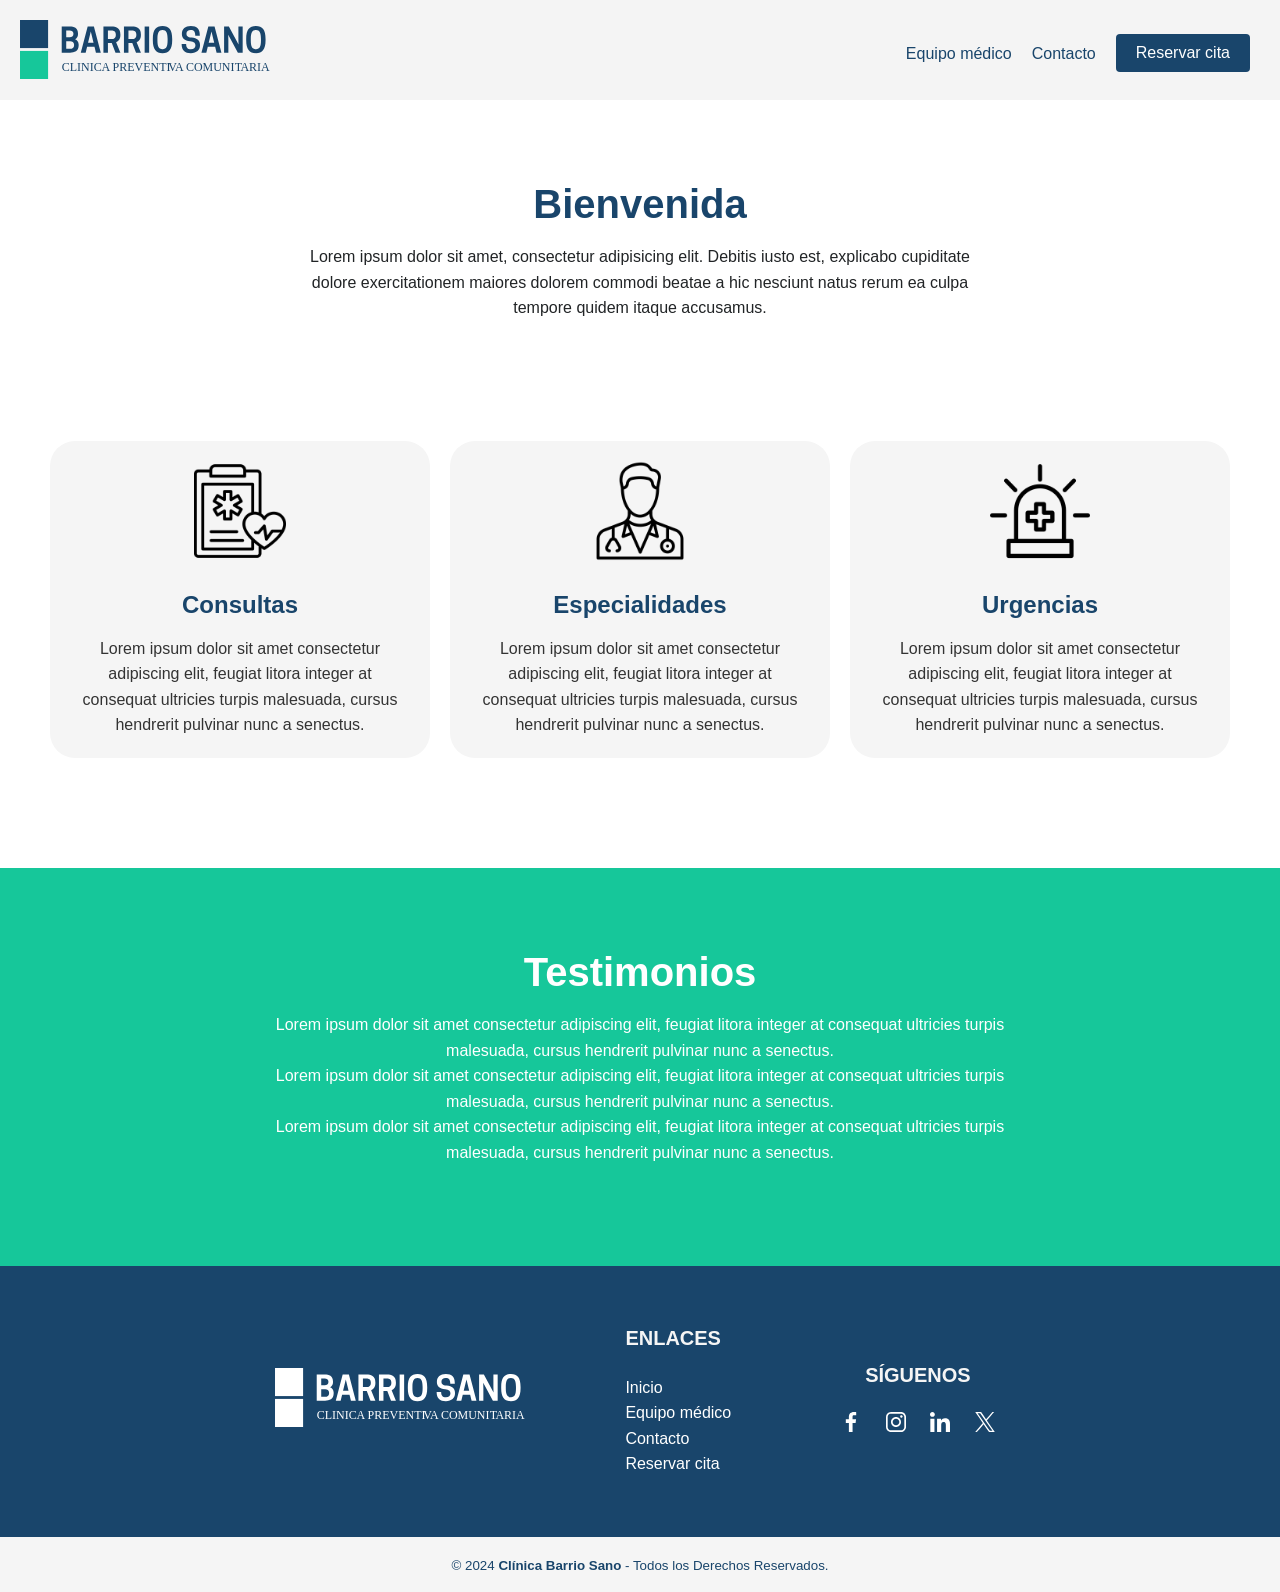
<file: index.html>
<!DOCTYPE html>
<html lang="es">

<head>
    <meta charset="UTF-8">
    <meta name="viewport" content="width=device-width, initial-scale=1.0">
    <title>Clinica Barrio Sano</title>
    <link rel="stylesheet" href="assets/styles/main.css">
    <script src="assets/js/script.js"></script>
</head>

<body>
    <header class="header">
        <div class="header__logo">
            <a href="index.html"><img src="assets/images/logo-clinica.svg" alt="Logo Clínica del Barrio Lorem Ipsum"
                    class="header__logo--img"></a>

            <nav class="header__nav">
                <ul class="header__nav--list">
                    <li class="header__nav--item"><a href="equipo-medico.html" class="header__nav--link">Equipo
                            médico</a></li>
                    <li class="header__nav--item"><a href="contacto.html" class="header__nav--link">Contacto</a></li>
                    <li class="header__nav--item"><button class="header__nav--btn">Reservar cita</button></li>
                </ul>
            </nav>
        </div>
    </header>

    <main class="main">
        <section class="main__bienvenida">
            <div class="main__bienvenida--caja">
                <h1 class="main__bienvenida--titulo">Bienvenida</h1>
                <p class="main__bienvenida--texto">Lorem ipsum dolor sit amet, consectetur adipisicing elit. Debitis iusto est, explicabo cupiditate dolore
                    exercitationem maiores dolorem commodi beatae a hic nesciunt natus rerum ea culpa tempore quidem itaque
                    accusamus.</p>
            </div>
        </section>

        <section class="main__servicios">
            <div class="main__servicios--contenedor">
                <div class="main__servicios--contIcono">
                    <img src="assets/images/consultas.png" alt="ícono consultas" class="main__servicios--icono">
                </div>

                <div class="servicios__CajaTexto">
                    <h2 class="servicios__CajaTexto--titulo">Consultas</h2>
                    <p class="servicios__CajaTexto--parrafo">Lorem ipsum dolor sit amet consectetur adipiscing elit, feugiat litora integer at consequat
                        ultricies
                        turpis malesuada, cursus hendrerit pulvinar nunc a senectus.</p>
                </div>
            </div>
            <div class="main__servicios--contenedor">
                <div class="main__servicios--contIcono">
                    <img src="assets/images/especialidades.png" alt="ícono especialidades" class="main__servicios--icono">
                </div>
                <div class="servicios__CajaTexto">
                    <h2 class="servicios__CajaTexto--titulo">Especialidades</h2>
                    <p class="servicios__CajaTexto--parrafo">Lorem ipsum dolor sit amet consectetur adipiscing elit, feugiat litora integer at consequat
                        ultricies
                        turpis malesuada, cursus hendrerit pulvinar nunc a senectus.</p>
                </div>  
            </div>
            <div class="main__servicios--contenedor">
                <div class="main__servicios--contIcono">
                    <img src="assets/images/urgencias.png" alt="ícono urgencias" class="main__servicios--icono">
                </div>
                <div class="servicios__CajaTexto">
                    <h2 class="servicios__CajaTexto--titulo">Urgencias</h2>
                    <p class="servicios__CajaTexto--parrafo">Lorem ipsum dolor sit amet consectetur adipiscing elit, feugiat litora integer at consequat
                        ultricies
                        turpis malesuada, cursus hendrerit pulvinar nunc a senectus.</p>
                </div>
            </div>
        </section>

        <section class="main__testimonios">
                <h1 class="main__testimonios--titulo">Testimonios</h1>
                <p class="main__testimonio--parrafo">Lorem ipsum dolor sit amet consectetur adipiscing elit, feugiat litora integer at consequat ultricies
                    turpis
                    malesuada, cursus hendrerit pulvinar nunc a senectus.</p>
                <p class="main__testimonio--parrafo">Lorem ipsum dolor sit amet consectetur adipiscing elit, feugiat litora integer at consequat ultricies
                    turpis
                    malesuada, cursus hendrerit pulvinar nunc a senectus.</p>
                <p class="main__testimonio--parrafo">Lorem ipsum dolor sit amet consectetur adipiscing elit, feugiat litora integer at consequat ultricies
                    turpis
                    malesuada, cursus hendrerit pulvinar nunc a senectus.</p>
        </section>
    </main>

    <footer class="footer">
        <div class="footer__contenedor1">
            <div class="footer__contenedor--caja">
                <figure>
                    <a href="#">
                        <img src="assets/images/logo-blanco.svg" alt="logo de Clínica Barrio Sano">
                    </a>
                </figure>
            </div>
            <div class="footer__contenedor--caja">
                <h3 class="footer__enlaces--titulo">ENLACES</h3>
                <ul class="footer__enlaces--list">
                    <li><a href="index.html" class="footer__enlaces--link">Inicio</a></li>
                    <li><a href="equipo-medico.html" class="footer__enlaces--link">Equipo médico</a></li>
                    <li><a href="contacto.html" class="footer__enlaces--link">Contacto</a></li>
                    <li><a href="#" class="footer__enlaces--link">Reservar cita</a></li>
            </div>
            <div class="footer__contenedor--caja">
                <h3 class="footer__redes--titulos">SÍGUENOS</h3>
                <div class="footer__redes>">
                    <a href="#" class="footer__redes--item"><img src="assets/images/facebook.svg" class="footer__redes--img"></a>
                    <a href="#" class="footer__redes--item"><img src="assets/images/instagram.svg" class="footer__redes--img"></a>
                    <a href="#" class="footer__redes--item"><img src="assets/images/linkedin.svg" class="footer__redes--img"></a>
                    <a href="#" class="footer__redes--item"><img src="assets/images/x.svg" class="footer__redes--img"></a>
                </div>
            </div>
        </div>
        <div class="footer__contenedor2">
            <small> &copy; 2024 <b>Clínica Barrio Sano</b> - Todos los Derechos Reservados.</small>
        </div>        
    </footer>

</body>

</html>
</file>
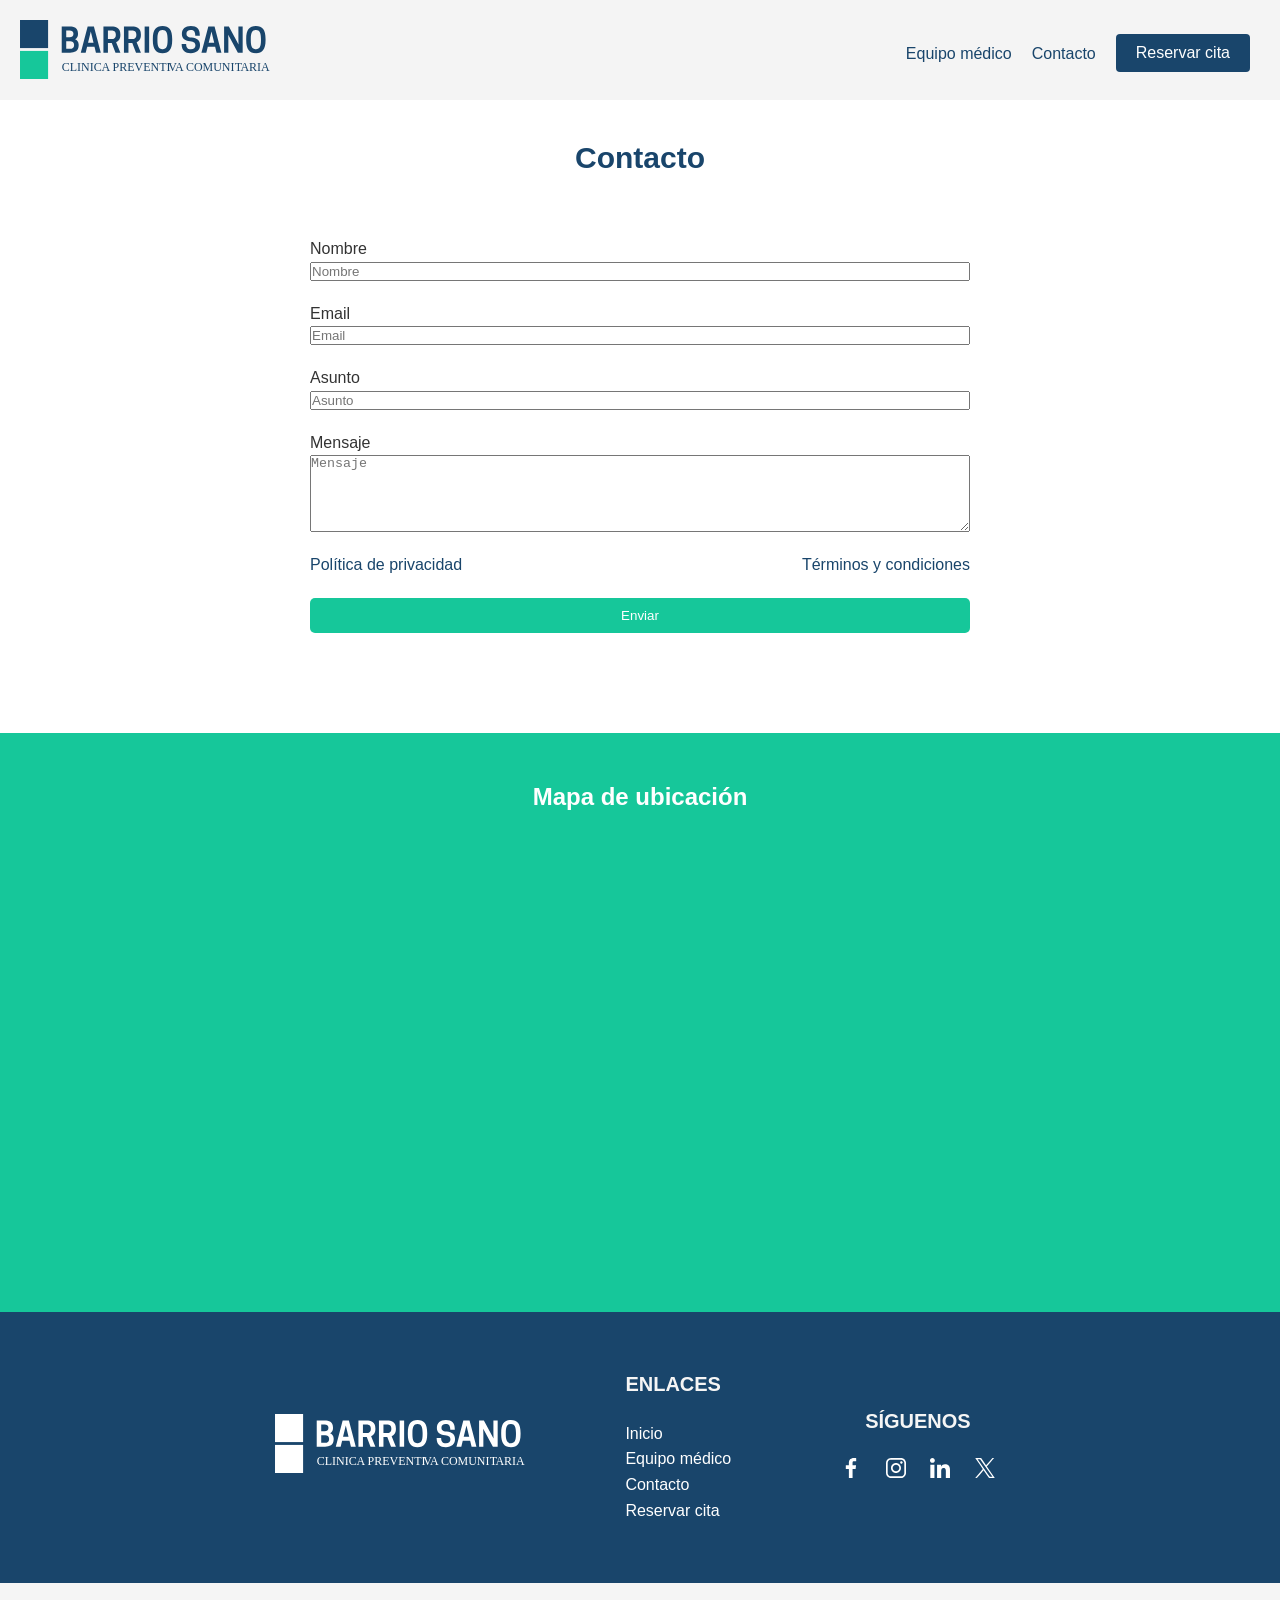
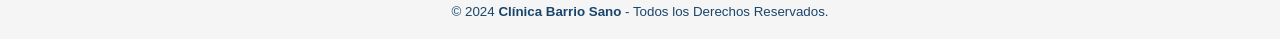
<file: contacto.html>
<!DOCTYPE html>
<html lang="es">

<head>
    <meta charset="UTF-8">
    <meta name="viewport" content="width=device-width, initial-scale=1.0">
    <title>Contacto</title>
    <link rel="stylesheet" href="assets/styles/main.css">
    <script src="assets/js/script.js"></script>
</head>

<body>
    <header class="header">
        <div class="header__logo">
            <a href="index.html"><img src="assets/images/logo-clinica.svg"
                    alt="Logo Clínica del Barrio Lorem Ipsum" class="header__logo--img"></a>

            <nav class="header__nav">
                <ul class="header__nav--list">
                    <li class="header__nav--item"><a href="equipo-medico.html" class="header__nav--link">Equipo médico</a></li>
                    <li class="header__nav--item"><a href="contacto.html" class="header__nav--link">Contacto</a></li>
                    <li class="header__nav--item"><button class="header__nav--btn">Reservar cita</button></li>
                </ul>
            </nav>
        </div>
    </header>

    <main class="main__contenedorContacto">
    <div id="doctores-info"></div>

            <form class="form__contenedor">
                <h2 class="form__contenedor--titulo">Contacto</h2>
                <div class="form__Formuario">
    
                    <label for="name" class="form__Formulario--label">Nombre</label>
                    <input type="text" name="name" id="name" placeholder="Nombre" tabindex="1">
    
                    <label for="email" class="form__Formulario--label">Email</label>
                    <input type="email" name="email" id="email" placeholder="Email" tabindex="2">
    
                    <label for="topic" class="form__Formulario--label">Asunto</label>
                    <input type="tel" name="topic" id="topic" placeholder="Asunto" tabindex="3">
    
                    <label form="message" class="form__Formulario--label">Mensaje</label>
                    <textarea name="message" id="message" cols="30" rows="5" placeholder="Mensaje" tabindex="4"></textarea>
    
                    <div class="form__contenedorPoliticas">
                        <div class="form__contenedorPoliticas--cajaTxt">
                            <a href="#" class="form__contenedorPoliticas--txt">Política de privacidad</a>
                        </div>
                        <div class="form__contenedorPoliticas--cajaTxt">
                            <a href="#" class="form__contenedorPoliticas--txt">Términos y condiciones</a>
                        </div>
                    </div>
    
                    <input type="submit" value="Enviar" tabindex="5" class="form__botonFormulario">
    
                </div>
            </form>

        <section class="section__contenedor">
            <h2 class="section__contenedor--titulo">Mapa de ubicación</h2>
        
            <iframe
            src="https://www.google.com/maps/embed?pb=!1m18!1m12!1m3!1d3328.2287820435236!2d-70.64847082363256!3d-33.46939389848373!2m3!1f0!2f0!3f0!3m2!1i1024!2i768!4f13.1!3m3!1m2!1s0x9662c54586b0b93d%3A0xffec597103669cef!2sCentro%20Comunitario%20Matta%20Sur!5e0!3m2!1ses!2scl!4v1729653184055!5m2!1ses!2scl"
            width="600" height="450" style="border:0;" allowfullscreen="" loading="lazy"
            referrerpolicy="no-referrer-when-downgrade" class="section__contenedorMapa--mapa"></iframe>
            
        </section>

    </main>

    <footer class="footer">
        <div class="footer__contenedor1">
            <div class="footer__contenedor--caja">
                <figure>
                    <a href="#">
                        <img src="assets/images/logo-blanco.svg" alt="logo de Clínica Barrio Sano">
                    </a>
                </figure>
            </div>
            <div class="footer__contenedor--caja">
                <h3 class="footer__enlaces--titulo">ENLACES</h3>
                <ul class="footer__enlaces--list">
                    <li><a href="index.html" class="footer__enlaces--link">Inicio</a></li>
                    <li><a href="equipo-medico.html" class="footer__enlaces--link">Equipo médico</a></li>
                    <li><a href="contacto.html" class="footer__enlaces--link">Contacto</a></li>
                    <li><a href="#" class="footer__enlaces--link">Reservar cita</a></li>
            </div>
            <div class="footer__contenedor--caja">
                <h3 class="footer__redes--titulos">SÍGUENOS</h3>
                <div class="footer__redes>">
                    <a href="#" class="footer__redes--item"><img src="assets/images/facebook.svg" class="footer__redes--img"></a>
                    <a href="#" class="footer__redes--item"><img src="assets/images/instagram.svg" class="footer__redes--img"></a>
                    <a href="#" class="footer__redes--item"><img src="assets/images/linkedin.svg" class="footer__redes--img"></a>
                    <a href="#" class="footer__redes--item"><img src="assets/images/x.svg" class="footer__redes--img"></a>
                </div>
            </div>
        </div>
        <div class="footer__contenedor2">
            <small> &copy; 2024 <b>Clínica Barrio Sano</b> - Todos los Derechos Reservados.</small>
        </div>        
    </footer>

</body>

</html>
</file>
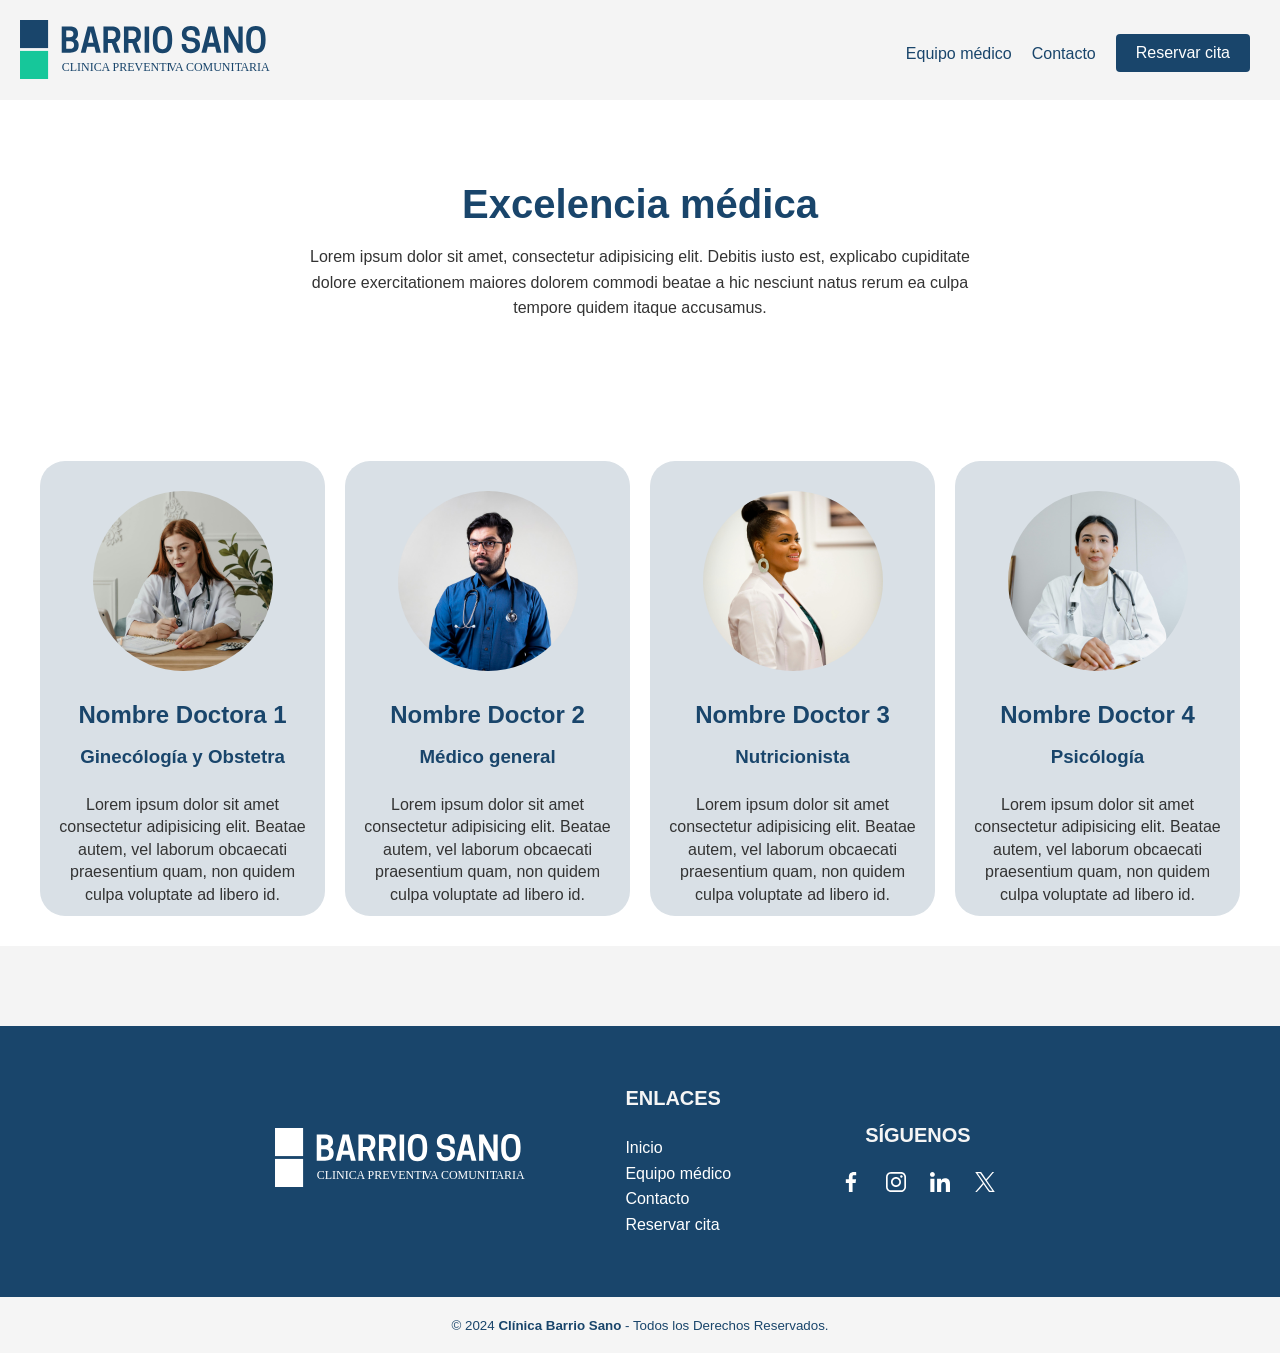
<file: equipo-medico.html>
<!DOCTYPE html>
<html lang="es">

<head>
    <meta charset="UTF-8">
    <meta name="viewport" content="width=device-width, initial-scale=1.0">
    <title>Equipo médico</title>
    <link rel="stylesheet" href="assets/styles/main.css">
</head>

<body>
    
    <header class="header">
        <div class="header__logo">
            <a href="index.html"><img src="assets/images/logo-clinica.svg"
                    alt="Logo Clínica del Barrio Lorem Ipsum" class="header__logo--img"></a>

            <nav class="header__nav">
                <ul class="header__nav--list">
                    <li class="header__nav--item"><a href="equipo-medico.html" class="header__nav--link">Equipo médico</a></li>
                    <li class="header__nav--item"><a href="contacto.html" class="header__nav--link">Contacto</a></li>
                    <li class="header__nav--item"><button class="header__nav--btn">Reservar cita</button></li>
                </ul>
            </nav>
        </div>
    </header>

    <main class="main">
        <article class="main__contenedorEquipo">
            <div class="main__contenedorEquipo--caja">
                <h1 class="main__contenedorEquito--titulo">Excelencia médica</h1>
                <p class="main__contenedorEquito--txt">Lorem ipsum dolor sit amet, consectetur adipisicing elit. Debitis iusto est, explicabo cupiditate dolore
                    exercitationem maiores dolorem commodi beatae a hic nesciunt natus rerum ea culpa tempore quidem itaque
                    accusamus.</p>
            </div>
        </article>

        <section class="main__contenedorMedicos">
            <div class="main__contenedorMedicos--contenedor">
                <div class="main__contenedorMedicos--caja">
                    <div class="main__conteneros--cajaImg">
                        <img src="assets/images/pexels-tima-miroshnichenko-5407217.jpg" alt="imagen doctora 1 en primer plano" class="main__contenedorMedicos--img">
                    </div>
                    <h2 class="main__contenedorMedicos--titulo">Nombre Doctora 1</h2>
                    <h3 class="main__contenedorMedicos--subtitulo">Ginecólogía y Obstetra</h3>
                    <p class="main__contenedorMedicos--txt">Lorem ipsum dolor sit amet consectetur adipisicing elit. Beatae autem, vel laborum obcaecati
                        praesentium quam, non quidem culpa voluptate ad libero id.</p>
                </div>
                <div class="main__contenedorMedicos--caja">
                    <div class="main__conteneros--cajaImg">
                        <img src="assets/images/doctor-5997511_1280.jpg" alt="imagen doctor 2 en primer plano" class="main__contenedorMedicos--img">
                    </div>
                    <h2 class="main__contenedorMedicos--titulo">Nombre Doctor 2</h2>
                    <h3 class="main__contenedorMedicos--subtitulo">Médico general</h3>
                    <p class="main__contenedorMedicos--txt">Lorem ipsum dolor sit amet consectetur adipisicing elit. Beatae autem, vel laborum obcaecati
                        praesentium quam, non quidem culpa voluptate ad libero id.</p>
                </div>
                <div class="main__contenedorMedicos--caja">
                    <div class="main__conteneros--cajaImg">
                        <img src="assets/images/pexels-jeff-denlea-721292-3714743.jpg" alt="imagen medico 3 en primer plano" class="main__contenedorMedicos--img">
                    </div>
                    <h2 class="main__contenedorMedicos--titulo">Nombre Doctor 3</h2>
                    <h3 class="main__contenedorMedicos--subtitulo">Nutricionista</h3>
                    <p class="main__contenedorMedicos--txt">Lorem ipsum dolor sit amet consectetur adipisicing elit. Beatae autem, vel laborum obcaecati
                        praesentium quam, non quidem culpa voluptate ad libero id.</p>
                </div>
                <div class="main__contenedorMedicos--caja">
                    <div class="main__conteneros--cajaImg">
                        <img src="assets/images/pexels-tima-miroshnichenko-8376277.jpg" alt="imagen medico 4 en primer plano" class="main__contenedorMedicos--img">
                    </div>
                    <h2 class="main__contenedorMedicos--titulo">Nombre Doctor 4</h2>
                    <h3 class="main__contenedorMedicos--subtitulo">Psicólogía</h3>
                    <p class="main__contenedorMedicos--txt">Lorem ipsum dolor sit amet consectetur adipisicing elit. Beatae autem, vel laborum obcaecati
                        praesentium quam, non quidem culpa voluptate ad libero id.</p>
                </div>
            </div>
        </section>
    </main>

    <footer class="footer">
        <div class="footer__contenedor1">
            <div class="footer__contenedor--caja">
                <figure>
                    <a href="#">
                        <img src="assets/images/logo-blanco.svg" alt="logo de Clínica Barrio Sano">
                    </a>
                </figure>
            </div>
            <div class="footer__contenedor--caja">
                <h3 class="footer__enlaces--titulo">ENLACES</h3>
                <ul class="footer__enlaces--list">
                    <li><a href="index.html" class="footer__enlaces--link">Inicio</a></li>
                    <li><a href="equipo-medico.html" class="footer__enlaces--link">Equipo médico</a></li>
                    <li><a href="contacto.html" class="footer__enlaces--link">Contacto</a></li>
                    <li><a href="#" class="footer__enlaces--link">Reservar cita</a></li>
            </div>
            <div class="footer__contenedor--caja">
                <h3 class="footer__redes--titulos">SÍGUENOS</h3>
                <div class="footer__redes>">
                    <a href="#" class="footer__redes--item"><img src="assets/images/facebook.svg" class="footer__redes--img"></a>
                    <a href="#" class="footer__redes--item"><img src="assets/images/instagram.svg" class="footer__redes--img"></a>
                    <a href="#" class="footer__redes--item"><img src="assets/images/linkedin.svg" class="footer__redes--img"></a>
                    <a href="#" class="footer__redes--item"><img src="assets/images/x.svg" class="footer__redes--img"></a>
                </div>
            </div>
        </div>
        <div class="footer__contenedor2">
            <small> &copy; 2024 <b>Clínica Barrio Sano</b> - Todos los Derechos Reservados.</small>
        </div>        
    </footer>

</body>

</html>
</file>
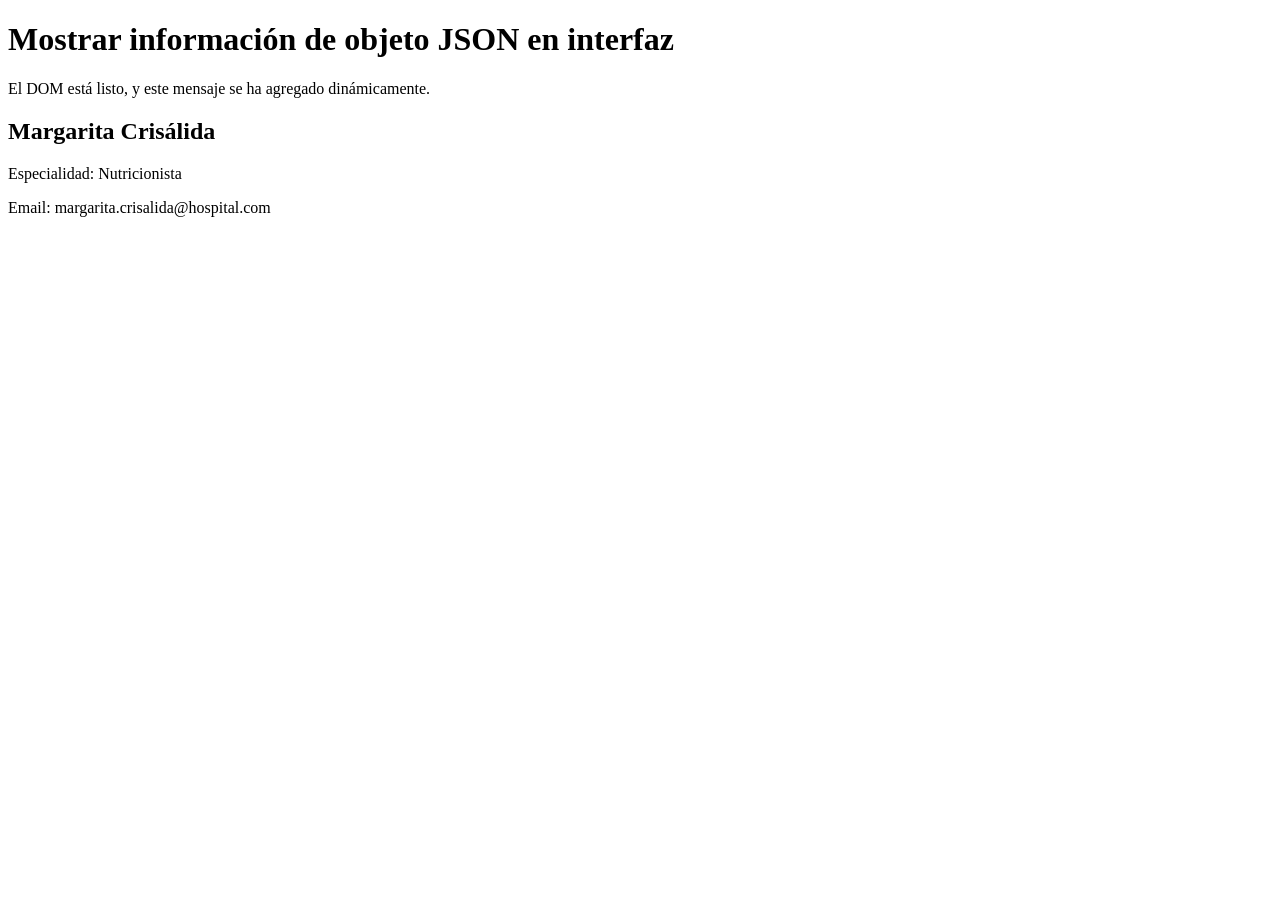
<file: objetos.html>
<!DOCTYPE html>
<html lang="en">
<head>
    <meta charset="UTF-8">
    <meta name="viewport" content="width=device-width, initial-scale=1.0">
    <title>Mostrar objeto en interfaz</title>
    <script src="assets/js/script.js"></script>
</head>
<body>
    <h1>Mostrar información de objeto JSON en interfaz</h1>
    <div id="contenedor"></div>
    <div id="doctores-info"></div>

</body>
</html>
</file>
<file: assets/styles/main.css>
* {
  margin: 0;
  padding: 0;
  box-sizing: border-box;
}

body {
  font-family: "Roboto", sans-serif;
  font-size: 16px;
  color: #333;
  background-color: #f4f4f4;
  line-height: 1.6;
}

a {
  text-decoration: none;
  color: #19456b;
}
a:hover {
  color: #16c79a;
}

h1, h2, h3, h4, h5, h6 {
  margin-bottom: 1rem;
  font-weight: 600;
  line-height: 1.2;
}

p {
  font-family: "Roboto", sans-serif;
  color: #333;
}

main {
  margin-top: 100px;
}

.header {
  display: flex;
  justify-content: space-between;
  align-items: center;
  background-color: white;
}

.header__logo {
  position: absolute;
  top: 0;
  left: 0;
  right: 0;
  display: flex;
  align-items: center;
  justify-content: space-between;
  margin-top: 20px;
}

.header__logo--img {
  width: 250px;
  margin-left: 20px;
}

.header__nav {
  position: relative;
  float: left;
  margin-right: 20px;
}

.header__nav--list {
  list-style-type: none;
  display: flex;
  align-items: center;
}

.header__nav--item {
  padding: 0px 10px 0px 10px;
}

.header__nav--link {
  color: #19456b;
}

button {
  border: none;
  color: white;
  background-color: #19456b;
  padding: 10px 20px;
  text-align: center;
  text-decoration: none;
  display: inline-block;
  font-size: 16px;
  border-radius: 4px;
}

button:hover {
  box-shadow: 0 12px 16px 0 rgba(0, 0, 0, 0.24), 0 17px 50px 0 rgba(0, 0, 0, 0.19);
}

.main {
  background-color: white;
}

.main__bienvenida {
  background-color: white;
  margin: 0 auto; /*para centrar div*/
}

.main__bienvenida--caja {
  padding-top: 80px;
  padding-bottom: 70px;
  margin-left: 300px;
  margin-right: 300px;
}

@media (max-width: 600px) {
  .main__bienvenida--caja {
    padding-top: 60px;
    padding-bottom: 40px;
    margin-left: 0px;
    margin-right: 0px;
  }
}
@media (max-width: 1170px) {
  .main__bienvenida--caja {
    padding-top: 60px;
    padding-bottom: 40px;
    margin-left: 0px;
    margin-right: 0px;
  }
}
.main__bienvenida--titulo {
  color: #19456b;
  text-align: center;
  font-size: 40px;
}

@media (max-width: 600px) {
  .main__bienvenida--titulo {
    font-size: 30px;
  }
}
.main__bienvenida--texto {
  color: #212426;
  text-align: center;
}

.main__servicios {
  display: flex;
  flex-direction: row;
  justify-content: space-between;
  padding-top: 50px;
  padding-bottom: 80px;
  margin-left: 40px;
  margin-right: 40px;
}

@media (max-width: 750px) {
  .main__servicios {
    display: flex;
    flex-direction: column;
    padding-top: 50px;
    padding-bottom: 80px;
    margin-left: 10px;
    margin-right: 10px;
  }
}
.main__servicios--contenedor {
  margin: 0px 10px 30px 10px;
  background-color: whitesmoke;
  padding: 20px;
  border-radius: 25px;
}

.main__servicios--contIcono {
  display: flex;
  justify-content: center;
  align-items: center;
}

.main__servicios--icono {
  width: 100px;
}

.servicios__CajaTexto {
  text-align: center;
  padding-top: 30px;
}

.servicios__CajaTexto--titulo {
  color: #19456b;
}

.main__testimonios {
  background-color: #16c79a;
  padding: 80px 250px 100px 250px;
  text-align: center;
}

@media (max-width: 750px) {
  .main__testimonios {
    background-color: #16c79a;
    padding: 80px 10px 100px 10px;
    text-align: center;
  }
}
.main__testimonios--titulo {
  color: white;
  font-size: 40px;
}

.main__testimonio--parrafo {
  color: white;
}

.main__contenedorEquipo {
  margin: 0 auto;
}

.main__contenedorEquipo--caja {
  padding-top: 80px;
  padding-bottom: 70px;
  margin-left: 300px;
  margin-right: 300px;
}

@media (max-width: 600px) {
  .main__contenedorEquipo--caja {
    padding-top: 60px;
    padding-bottom: 40px;
    margin-left: 0px;
    margin-right: 0px;
  }
}
@media (max-width: 1170px) {
  .main__contenedorEquipo--caja {
    padding-top: 60px;
    padding-bottom: 40px;
    margin-left: 0px;
    margin-right: 0px;
  }
}
.main__contenedorEquito--titulo {
  text-align: center;
  color: #19456b;
  font-size: 40px;
}

@media (max-width: 600px) {
  .main__contenedorEquito--titulo {
    font-size: 30px;
  }
}
.main__contenedorEquito--txt {
  text-align: center;
}

.main__contenedorMedicos {
  background-color: white;
}

.main__contenedorMedicos--contenedor {
  margin: 40px 10px 80px 10px;
  padding: 20px;
  display: flex;
  flex-direction: row;
  justify-content: center;
}

@media (max-width: 950px) {
  .main__contenedorMedicos--contenedor {
    display: flex;
    flex-direction: column;
    justify-content: center;
    align-items: center;
  }
}
.main__contenedorMedicos--caja {
  background-color: #d9e0e6;
  width: 300px;
  border-radius: 25px;
  margin: 10px;
}

.main__contenedorMedicos--img {
  width: 180px;
  border-radius: 50%;
  justify-content: center;
}

.main__contenedorMedicos--subtitulo {
  color: #19456b;
  text-align: center;
}

.main__contenedorMedicos--titulo {
  color: #19456b;
  text-align: center;
}

.main__contenedorMedicos--txt {
  line-height: 1.4;
  padding: 10px;
  text-align: center;
}

.main__conteneros--cajaImg {
  display: flex;
  justify-content: center;
  align-items: center;
  margin: 10px 0px 10px 0px;
  padding: 20px;
}

.footer {
  background-color: #19456b;
  width: 100%;
}

.footer .footer__contenedor1 {
  width: 100%;
  display: flex;
  flex-direction: row;
  justify-content: center; /* Centra horizontalmente */
  align-items: center; /* Centra verticalmente */
  padding: 60px 0px 60px 0px;
}

@media (max-width: 750px) {
  .footer .footer__contenedor1 {
    display: flex;
    flex-direction: column;
  }
}
.footer__contenedor--caja {
  padding: 0px 50px 0px 50px;
}

@media (max-width: 750px) {
  .footer__contenedor--caja {
    margin-bottom: 60px;
  }
}
.footer__contenedor--caja figure {
  width: 100%;
  height: 100%;
  display: flex;
  justify-content: center;
  align-items: center;
}

.footer__contenedor--caja figure img {
  width: 250px;
}

.footer__enlaces--titulo {
  color: whitesmoke;
  margin-bottom: 25px;
  font-size: 20px;
}

.footer__enlaces--list {
  list-style-type: none;
}

.footer__enlaces--link {
  color: white;
}

.footer__redes--titulos {
  color: whitesmoke;
  margin-bottom: 25px;
  font-size: 20px;
  text-align: center;
}

.footer__contenedor--caja .footer__redes {
  background-color: aqua;
}

.footer__redes--item {
  height: 20px;
  /*background-color: red;*/
  padding: 10px;
}

.footer__redes--img {
  width: 20px;
  height: 20px;
}

.footer__contenedor2 {
  background-color: whitesmoke;
  padding: 15px 10px;
  text-align: center;
}

.footer__contenedor2 small {
  color: #19456b;
}

.main__contenedorContacto {
  background-color: white;
}

.form__contenedor {
  margin: 100px 10px;
  display: flex;
  flex-direction: column;
}

.form__contenedor--titulo {
  text-align: center;
  color: #19456b;
  margin: 0;
  padding: 40px 0px;
  font-size: 30px;
}

.form__Formuario {
  display: flex;
  flex-direction: column;
  padding: 0px 300px;
}

.form__Formulario--label {
  margin-top: 20px;
}

.form__contenedorPoliticas {
  margin: 20px 0px;
  text-align: center;
  display: flex;
  flex-direction: row;
  justify-content: space-between;
}

.form__botonFormulario {
  background-color: #16c79a;
  color: white;
  padding: 10px 0px;
  border: none;
  border-radius: 5px;
}

.section__contenedor {
  background-color: #16c79a;
  padding-top: 50Px;
}

.section__contenedor--titulo {
  text-align: center;
  color: white;
  margin-bottom: 50px;
}

.section__contenedorMapa--mapa {
  display: block;
  margin-left: auto;
  margin-right: auto;
  padding-bottom: 100px;
}/*# sourceMappingURL=main.css.map */
</file>
